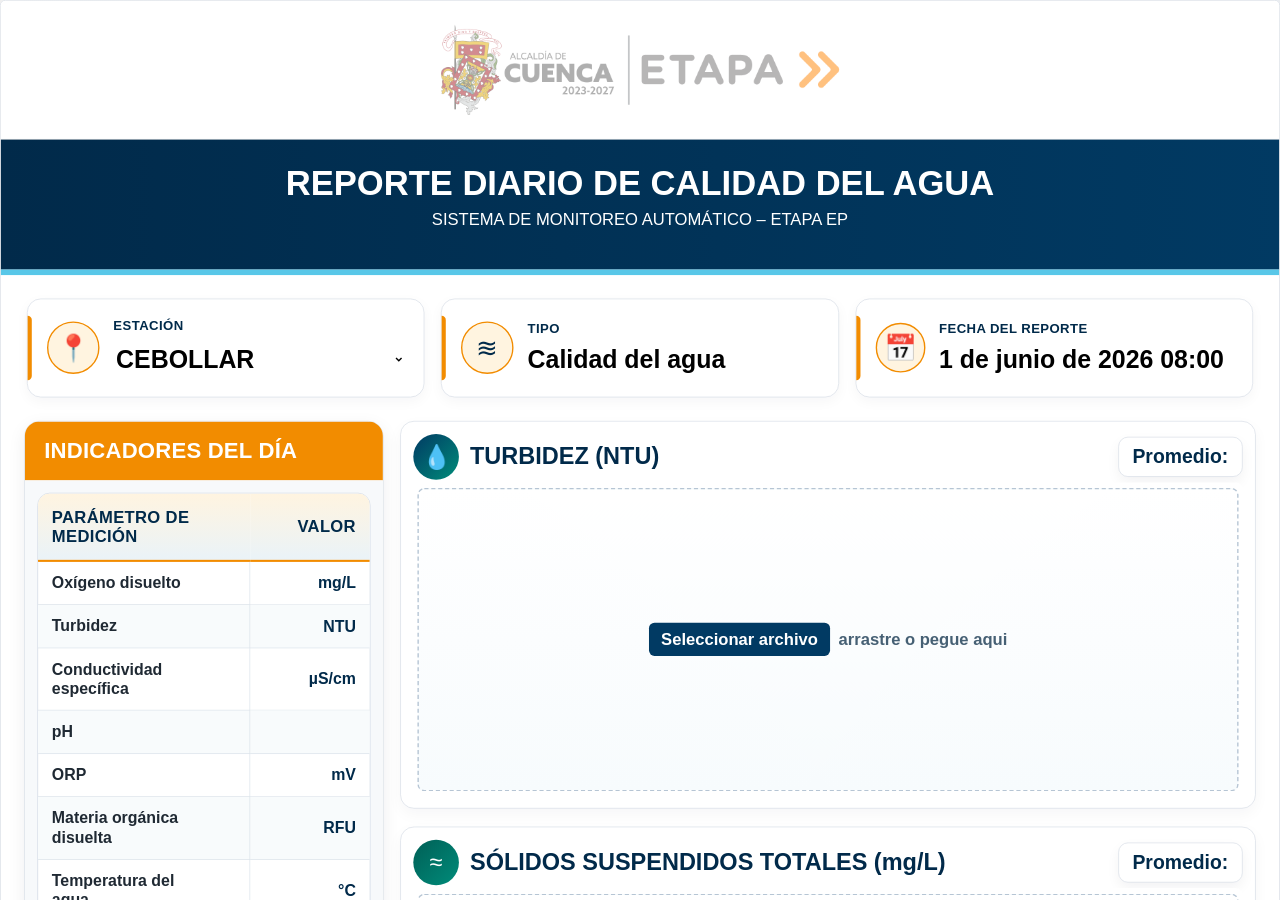
<file: frontend/wqreport/index.html>
<!doctype html>
<html lang="es">
  <head>
    <meta charset="utf-8">
    <meta name="viewport" content="width=device-width, initial-scale=1">
    <title>Reporte de Calidad del agua</title>
    <link rel="stylesheet" href="css/style.css">
    <link rel="stylesheet" href="css/agender-integration.css">
  </head>
  <body>
    <main class="reports-viewport">
      <div id="reports-scale-wrapper">
        <div id="reports"></div>
      </div>
    </main>

    <div class="context-format-menu" id="contextFormatMenu">
      <select id="fontFamilySelect" class="font-family-select" title="Tipo de letra">
        <option value="Arial, sans-serif">Arial</option>
        <option value="'Times New Roman', Times, serif">Times New Roman</option>
        <option value="'Calibri Light', Calibri, sans-serif">Calibri Light</option>
        <option value="Calibri, Arial, sans-serif">Calibri Títulos</option>
      </select>
      <div class="font-size-combo">
        <input id="fontSizeInput" class="font-size-input" type="text" inputmode="numeric" title="Tamaño de letra" aria-label="Tamaño de letra">
        <button id="fontSizeToggle" class="font-size-toggle" type="button" title="Mostrar tamaños" aria-label="Mostrar tamaños" aria-expanded="false">
          <svg viewBox="0 0 12 12" aria-hidden="true"><path d="M3 4.5 6 7.5 9 4.5"></path></svg>
        </button>
        <div id="fontSizeDropdown" class="font-size-dropdown" hidden>
          <button type="button" data-size="8">8</button>
          <button type="button" data-size="9">9</button>
          <button type="button" data-size="10">10</button>
          <button type="button" data-size="11">11</button>
          <button type="button" data-size="12">12</button>
          <button type="button" data-size="14">14</button>
          <button type="button" data-size="16">16</button>
          <button type="button" data-size="18">18</button>
          <button type="button" data-size="20">20</button>
          <button type="button" data-size="22">22</button>
          <button type="button" data-size="24">24</button>
          <button type="button" data-size="26">26</button>
          <button type="button" data-size="28">28</button>
          <button type="button" data-size="36">36</button>
          <button type="button" data-size="48">48</button>
          <button type="button" data-size="72">72</button>
        </div>
      </div>
      <div class="format-menu-group">
        <button type="button" id="boldBtn" class="format-icon-button" title="Negrita" aria-label="Negrita">B</button>
        <button type="button" id="italicBtn" class="format-icon-button" title="Cursiva" aria-label="Cursiva">I</button>
        <button type="button" id="underlineBtn" class="format-icon-button" title="Subrayado" aria-label="Subrayado">U</button>
      </div>
      <div class="format-menu-group format-align-group" aria-label="Alineación">
        <button type="button" class="format-icon-button align-button" data-align="left" title="Alinear izquierda" aria-label="Alinear izquierda">
          <svg viewBox="0 0 20 20" aria-hidden="true"><path d="M3 5h14M3 9h10M3 13h14M3 17h10"></path></svg>
        </button>
        <button type="button" class="format-icon-button align-button" data-align="center" title="Centrar" aria-label="Centrar">
          <svg viewBox="0 0 20 20" aria-hidden="true"><path d="M3 5h14M5 9h10M3 13h14M5 17h10"></path></svg>
        </button>
        <button type="button" class="format-icon-button align-button" data-align="right" title="Alinear derecha" aria-label="Alinear derecha">
          <svg viewBox="0 0 20 20" aria-hidden="true"><path d="M3 5h14M7 9h10M3 13h14M7 17h10"></path></svg>
        </button>
        <button type="button" class="format-icon-button align-button" data-align="justify" title="Justificar" aria-label="Justificar">
          <svg viewBox="0 0 20 20" aria-hidden="true"><path d="M3 5h14M3 9h14M3 13h14M3 17h14"></path></svg>
        </button>
      </div>
    </div>

    <script type="module" src="js/main.js"></script>
    <script type="module" src="js/report-zoom.js"></script>
    <script type="module" src="js/agender-bridge.js"></script>
  </body>
</html>
</file>
<file: frontend/wqreport/css/style.css>
:root {
  --etapa-blue-dark: #012a4a;
  --etapa-blue: #013a63;
  --etapa-blue-soft: #eaf3f8;
  --etapa-teal: #008c7a;
  --etapa-teal-dark: #005f56;
  --etapa-orange: #f28c00;
  --etapa-orange-dark: #d97700;
  --etapa-orange-soft: #fff4e0;
  --etapa-sky: #58c7e8;
  --border-soft: #d8dee6;
  --text-dark: #1f2933;
  --alert-red: #d00000;
  --win-accent: #0067c0;
  --win-accent-hover: #005a9e;
  --app-mica-bg: linear-gradient(135deg, rgba(243, 243, 243, 0.96), rgba(232, 238, 245, 0.96));
  --app-header-bg: rgba(243, 243, 243, 0.82);
  --app-header-border: rgba(0, 0, 0, 0.06);
  --app-header-text: #1b1b1b;
  --app-header-muted: #3b3b3b;
  --app-menu-bg: rgba(248, 248, 248, 0.92);
  --app-menu-border: rgba(0, 0, 0, 0.057);
  --app-menu-text: #1b1b1b;
  --app-menu-secondary-text: #5d5d5d;
  --app-menu-hover: rgba(0, 0, 0, 0.055);
  --app-menu-active: rgba(0, 0, 0, 0.092);
  --app-control-border: rgba(0, 0, 0, 0.14);
  --app-surface-bg: rgba(249, 249, 249, 0.86);
  --app-backdrop-bg: rgba(0, 0, 0, 0.24);
  --app-report-desk-bg: #e9edf2;
  --app-shadow-flyout: 0 8px 22px rgba(0, 0, 0, 0.18), 0 1px 2px rgba(0, 0, 0, 0.12);
  --app-shadow-dialog: 0 32px 90px rgba(0, 0, 0, 0.32), 0 2px 8px rgba(0, 0, 0, 0.16);
}

body[data-app-theme="light"] {
  --app-mica-bg: linear-gradient(135deg, rgba(243, 243, 243, 0.96), rgba(232, 238, 245, 0.96));
  --app-header-bg: rgba(243, 243, 243, 0.82);
  --app-header-border: rgba(0, 0, 0, 0.06);
  --app-header-text: #1b1b1b;
  --app-header-muted: #3b3b3b;
  --app-menu-bg: rgba(248, 248, 248, 0.92);
  --app-menu-border: rgba(0, 0, 0, 0.057);
  --app-menu-text: #1b1b1b;
  --app-menu-secondary-text: #5d5d5d;
  --app-menu-hover: rgba(0, 0, 0, 0.055);
  --app-menu-active: rgba(0, 0, 0, 0.092);
  --app-control-border: rgba(0, 0, 0, 0.14);
  --app-surface-bg: rgba(249, 249, 249, 0.86);
  --app-backdrop-bg: rgba(0, 0, 0, 0.24);
  --app-report-desk-bg: #e9edf2;
}

body[data-app-theme="dark"] {
  --app-mica-bg: linear-gradient(135deg, rgba(32, 32, 32, 0.96), rgba(37, 43, 50, 0.96));
  --app-header-bg: rgba(32, 32, 32, 0.82);
  --app-header-border: rgba(255, 255, 255, 0.083);
  --app-header-text: #ffffff;
  --app-header-muted: #f3f3f3;
  --app-menu-bg: rgba(44, 44, 44, 0.92);
  --app-menu-border: rgba(255, 255, 255, 0.083);
  --app-menu-text: #ffffff;
  --app-menu-secondary-text: #c8c8c8;
  --app-menu-hover: rgba(255, 255, 255, 0.083);
  --app-menu-active: rgba(255, 255, 255, 0.12);
  --app-control-border: rgba(255, 255, 255, 0.16);
  --app-surface-bg: rgba(45, 45, 45, 0.86);
  --app-backdrop-bg: rgba(0, 0, 0, 0.46);
  --app-report-desk-bg: #252a31;
  --app-shadow-flyout: 0 12px 28px rgba(0, 0, 0, 0.42), 0 1px 2px rgba(0, 0, 0, 0.32);
  --app-shadow-dialog: 0 34px 96px rgba(0, 0, 0, 0.58), 0 2px 8px rgba(0, 0, 0, 0.35);
}

body {
  margin: 0;
  font-family: "Segoe UI", Arial, sans-serif;
  background: var(--app-mica-bg);
  overflow: hidden;
}

.app-modal-backdrop {
  position: fixed;
  inset: 0;
  background: var(--app-backdrop-bg);
  z-index: 20000;
  display: flex;
  align-items: flex-start;
  justify-content: center;
  padding-top: 70px;
}

.app-modal-backdrop[hidden] {
  display: none;
}

.app-modal {
  width: 680px;
  max-width: calc(100vw - 32px);
  background: var(--app-surface-bg);
  color: var(--app-menu-text);
  border: 1px solid var(--app-menu-border);
  border-radius: 8px;
  box-shadow: var(--app-shadow-dialog);
  font-family: "Segoe UI", Arial, sans-serif;
  backdrop-filter: blur(30px) saturate(140%);
  overflow: hidden;
}

.app-modal-header {
  height: 44px;
  display: flex;
  align-items: center;
  justify-content: space-between;
  padding-left: 18px;
  background: var(--app-header-bg);
  color: var(--app-header-text);
  border-bottom: 1px solid var(--app-header-border);
}

.app-modal-header h2 {
  margin: 0;
  font-size: 14px;
  font-weight: 600;
}

.app-modal-close-button {
  width: 46px;
  height: 44px;
  border: 0;
  background: transparent;
  color: var(--app-header-muted);
  font-size: 20px;
  cursor: default;
}

.app-modal-close-button:hover {
  background: #c42b1c;
  color: #ffffff;
}


.numeric-value-dialog-body {
  padding: 24px 24px 10px;
  color: var(--app-menu-text);
  font-size: 14px;
  line-height: 1.45;
}

.numeric-value-dialog-actions {
  display: flex;
  justify-content: flex-end;
  gap: 10px;
  padding: 14px 24px 24px;
}

.winui-button {
  height: 34px;
  border: 1px solid var(--app-control-border);
  border-radius: 4px;
  color: var(--app-menu-text);
  background: rgba(255, 255, 255, 0.04);
  font-size: 14px;
  font-family: "Segoe UI", Arial, sans-serif;
  cursor: default;
}

.winui-button:hover {
  background: var(--app-menu-active);
}

.winui-button:active {
  transform: scale(0.99);
}

.winui-button-primary {
  color: #ffffff;
  border-color: transparent;
  background: var(--win-accent);
}

.winui-button-primary:hover {
  background: var(--win-accent-hover);
}

.winui-button[hidden] {
  display: none;
}

@page {
  size: 1850px 1260px;
  margin: 0;
}

.reports-viewport {
  width: 100%;
  height: calc(100vh - 44px);
  overflow: auto;
  background: var(--app-report-desk-bg);
  display: block;
  padding: clamp(8px, 1.4vw, 18px) clamp(8px, 1.8vw, 22px);
  box-sizing: border-box;
  scrollbar-color: rgba(120, 120, 120, 0.55) transparent;
}

#reports-scale-wrapper {
  transform-origin: top left;
  margin: 0 auto;
  overflow: visible;
}

#reports {
  display: flex;
  flex-direction: column;
  gap: 24px;
  align-items: center;
  transform-origin: top left;
}

.report-page {
  width: 1850px;
  min-height: 1260px;
  margin: 0 auto;
  background: white;
  box-shadow: 0 12px 35px rgba(15, 23, 42, 0.12);
  overflow: hidden;
  flex: 0 0 auto;
  page-break-after: always;
}

.report-page:last-child {
  page-break-after: auto;
}

.header-top {
  background: white;
  padding: 10px 40px;
  display: flex;
  justify-content: center;
  border-bottom: 1px solid #ddd;
}

.header-top img {
  max-width: 1050px;
  max-height: 180px;
  height: auto;
  opacity: 0.5;
}

.ti-report-header {
  display: none;
  grid-template-columns: 510px 1fr 465px;
  min-height: 150px;
  color: #7a7a7a;
  background: #ffffff;
  border: 1px solid #8a8a8a;
  box-sizing: border-box;
}

body[data-policy-profile="it"] .header-top,
#reports[data-policy-profile="it"] .header-top {
  display: none;
}

body[data-policy-profile="it"] .ti-report-header,
#reports[data-policy-profile="it"] .ti-report-header {
  display: grid;
}

.ti-header-logo-cell,
.ti-header-title-cell,
.ti-header-meta-cell {
  min-width: 0;
  border-right: 1px solid #8a8a8a;
}

.ti-header-meta-cell {
  border-right: 0;
}

.ti-header-logo-cell {
  display: flex;
  align-items: center;
  justify-content: center;
  padding: 18px 30px;
}

.ti-header-logo-cell img {
  max-width: 390px;
  max-height: 94px;
  opacity: 0.5;
}

.ti-header-title-cell {
  display: flex;
  align-items: center;
  justify-content: center;
  padding: 16px 42px;
}

.ti-header-title {
  max-width: 620px;
  color: #7d7d7d;
  font-size: 34px;
  font-weight: 500;
  line-height: 1.18;
  text-align: center;
  text-transform: uppercase;
}

.ti-header-meta-cell {
  display: grid;
  grid-template-rows: repeat(4, 1fr);
  font-size: 25px;
  line-height: 1;
}

.ti-header-meta-row {
  min-height: 36px;
  display: flex;
  align-items: center;
  gap: 8px;
  padding: 0 18px;
  border-bottom: 1px solid #8a8a8a;
  box-sizing: border-box;
}

.ti-header-meta-row:last-child {
  border-bottom: 0;
}

.ti-header-meta-row strong {
  color: #707070;
  font-weight: 800;
}

.ti-header-date-value,
.ti-header-version-value,
.ti-header-page-value {
  color: #8a8f97;
}

.ti-header-tlp-row {
  gap: 6px;
}

.ti-header-tlp-select {
  min-width: 0;
  flex: 1 1 auto;
  height: 32px;
  border: 0;
  outline: 0;
  color: #7a7a7a;
  background: transparent;
  font: 23px "Segoe UI", Arial, sans-serif;
  cursor: pointer;
}

.ti-header-tlp-select option {
  color: #111111;
  background: #ffffff;
  font-size: 16px;
}

.banner {
  background: linear-gradient(90deg, var(--etapa-blue-dark), var(--etapa-blue));
  color: white;
  padding: 34px 40px;
  display: flex;
  justify-content: center;
  align-items: center;
  border-bottom: 8px solid var(--etapa-sky);
}

.banner-text {
  text-align: center;
}

.banner h1 {
  margin: 0;
  font-size: 50px;
}

.banner p {
  margin-top: 10px;
  font-size: 24px;
}

.cards {
  display: flex;
  gap: 24px;
  padding: 34px 38px;
}

.card {
  position: relative;
  display: flex;
  gap: 20px;
  align-items: center;
  flex: 1;
  background: white;
  border: 1px solid var(--border-soft);
  border-radius: 20px;
  padding: 28px;
  box-shadow: 0 6px 18px rgba(15, 23, 42, 0.04);
}

.card::before {
  content: "";
  position: absolute;
  left: 0;
  top: 24px;
  bottom: 24px;
  width: 6px;
  border-radius: 0 6px 6px 0;
  background: var(--etapa-orange);
}

.card-icon,
.calendar-button {
  width: 72px;
  height: 72px;
  border-radius: 50%;
  border: 2px solid var(--etapa-orange);
  color: var(--etapa-blue-dark);
  background: var(--etapa-orange-soft);
  display: flex;
  align-items: center;
  justify-content: center;
  font-size: 38px;
  flex-shrink: 0;
}

.calendar-button {
  cursor: pointer;
}

.calendar-button:hover {
  background: #ffe8bd;
}

.card-content {
  width: 100%;
}

.card-title {
  color: var(--etapa-blue-dark);
  font-size: 19px;
  font-weight: bold;
  margin-bottom: 12px;
  letter-spacing: 0.6px;
}

.card-value {
  font-size: 36px;
  font-weight: bold;
}

.station-select {
  width: 100%;
  border: none;
  background: transparent;
  font-size: 36px;
  font-weight: bold;
  color: #000;
  text-transform: uppercase;
  cursor: pointer;
  outline: none;
  padding: 4px 0;
}

.station-select option {
  font-size: 20px;
  color: #000;
}

.date-card {
  cursor: default;
}

.report-date-input {
  position: absolute;
  width: 1px;
  height: 1px;
  opacity: 0;
  pointer-events: none;
}

.report-date-text {
  font-size: 36px;
  font-weight: bold;
  color: #000;
  line-height: 1.2;
}

.report-date-picker {
  position: fixed;
  z-index: 30000;
  width: 560px;
  color: #1b1b1b;
  background: #ffffff;
  border: 1px solid rgba(0, 0, 0, 0.08);
  border-radius: 8px;
  box-shadow: 0 26px 72px rgba(0, 0, 0, 0.28), 0 3px 10px rgba(0, 0, 0, 0.14);
  font-family: "Segoe UI", Arial, sans-serif;
  overflow: hidden;
}

.report-date-picker[hidden] {
  display: none;
}

.report-date-picker-header {
  height: 54px;
  padding: 0 14px 0 20px;
  border-bottom: 1px solid rgba(0, 0, 0, 0.08);
  display: grid;
  grid-template-columns: 40px 1fr 40px;
  align-items: center;
  gap: 6px;
}

.report-date-picker-month {
  color: #1b1b1b;
  font-size: 17px;
  font-weight: 600;
  text-align: center;
}

.report-date-picker-nav {
  width: 34px;
  height: 34px;
  border: 0;
  border-radius: 4px;
  color: #404040;
  background: transparent;
  display: inline-flex;
  align-items: center;
  justify-content: center;
  cursor: default;
}

.report-date-picker-nav:hover,
.report-date-picker-secondary:hover {
  background: #f3f3f3;
}

.report-date-picker-nav svg {
  width: 19px;
  height: 19px;
  fill: none;
  stroke: currentColor;
  stroke-width: 1.8;
  stroke-linecap: round;
  stroke-linejoin: round;
}

.report-date-picker-content {
  display: grid;
  grid-template-columns: minmax(0, 1fr) 190px;
}

.report-date-calendar {
  padding: 18px 20px 20px;
  border-right: 1px solid rgba(0, 0, 0, 0.08);
}

.report-date-weekdays,
.report-date-days {
  display: grid;
  grid-template-columns: repeat(7, 36px);
  justify-content: center;
  gap: 6px;
}

.report-date-weekdays {
  margin-bottom: 8px;
}

.report-date-weekdays span {
  height: 28px;
  color: #454545;
  display: flex;
  align-items: center;
  justify-content: center;
  font-size: 12px;
  font-weight: 700;
}

.report-date-day {
  width: 36px;
  height: 36px;
  border: 1px solid transparent;
  border-radius: 50%;
  color: #1b1b1b;
  background: transparent;
  font: 15px "Segoe UI", Arial, sans-serif;
  cursor: default;
}

.report-date-day:hover {
  background: #f3f3f3;
}

.report-date-day.is-muted {
  color: #8f8f8f;
}

.report-date-day.is-today {
  border-color: var(--win-accent);
}

.report-date-day.is-selected {
  color: #ffffff;
  border-color: var(--win-accent);
  background: var(--win-accent);
}

.report-time-picker {
  min-width: 0;
  display: grid;
  grid-template-columns: 1fr 1fr;
  background: #fbfbfb;
}

.report-time-column {
  min-width: 0;
  display: flex;
  flex-direction: column;
}

.report-time-column + .report-time-column {
  border-left: 1px solid rgba(0, 0, 0, 0.08);
}

.report-time-label {
  height: 38px;
  color: #5f5f5f;
  display: flex;
  align-items: center;
  justify-content: center;
  font-size: 12px;
  font-weight: 700;
  text-transform: uppercase;
}

.report-time-list {
  height: 278px;
  padding: 4px 8px 10px;
  overflow-y: auto;
  scrollbar-width: thin;
  scrollbar-color: #b8b8b8 transparent;
}

.report-time-option {
  width: 100%;
  height: 32px;
  border: 0;
  border-radius: 4px;
  color: #1b1b1b;
  background: transparent;
  font: 14px "Segoe UI", Arial, sans-serif;
  cursor: default;
}

.report-time-option:hover {
  background: #eeeeee;
}

.report-time-option.is-selected {
  color: #ffffff;
  background: var(--win-accent);
  font-weight: 700;
}

.report-date-picker-footer {
  height: 58px;
  padding: 0 14px;
  border-top: 1px solid rgba(0, 0, 0, 0.08);
  display: flex;
  align-items: center;
  justify-content: flex-end;
  gap: 8px;
  background: #ffffff;
}

.report-date-picker-secondary,
.report-date-picker-primary {
  height: 34px;
  min-width: 92px;
  border-radius: 4px;
  padding: 0 14px;
  font: 14px "Segoe UI", Arial, sans-serif;
  cursor: default;
}

.report-date-picker-secondary {
  color: #1b1b1b;
  background: #ffffff;
  border: 1px solid rgba(0, 0, 0, 0.14);
}

.report-date-picker-primary {
  color: #ffffff;
  background: var(--win-accent);
  border: 1px solid var(--win-accent);
}

.report-date-picker-primary:hover {
  background: var(--win-accent-hover);
}

.main {
  display: flex;
  gap: 24px;
  padding: 0 34px 34px 34px;
  align-items: flex-start;
}

.sidebar {
  width: 520px;
  flex-shrink: 0;
}

.panel {
  background: #ffffff;
  border: 1px solid #d5dce5;
  border-radius: 22px;
  overflow: hidden;
  box-shadow: 0 8px 26px rgba(15, 23, 42, 0.07);
}

.panel-header {
  background: var(--etapa-orange);
  color: white;
  padding: 24px 28px;
  font-size: 32px;
  font-weight: 800;
  line-height: 1.15;
  letter-spacing: 0.3px;
}

.table-wrap {
  padding: 18px;
  background: #f7f9fb;
}

.quality-table {
  width: 100%;
  border-collapse: separate;
  border-spacing: 0;
  font-size: 23px;
  background: white;
  border: 1px solid #cfd8e3;
  border-radius: 18px;
  overflow: hidden;
}

.quality-table thead th {
  background: linear-gradient(180deg, var(--etapa-orange-soft), var(--etapa-blue-soft));
  color: var(--etapa-blue-dark);
  text-align: left;
  padding: 20px 20px;
  border-bottom: 3px solid var(--etapa-orange);
  font-size: 24px;
  text-transform: uppercase;
  letter-spacing: 0.5px;
  font-weight: 900;
}

.quality-table thead th:nth-child(2) {
  text-align: right;
}

.quality-table tbody td {
  padding: 17px 20px;
  border-bottom: 1px solid #dbe3ea;
  vertical-align: middle;
}

.quality-table tbody tr:last-child td {
  border-bottom: none;
}

.quality-table tfoot td {
  padding: 0;
  border-top: 1px solid #dbe3ea;
  background: #ffffff;
}

.quality-table tfoot {
  display: none;
}

body[data-edit-mode="true"] .quality-table tfoot {
  display: table-footer-group;
}

.quality-table tbody td:first-child {
  border-right: 1px solid #dbe3ea;
}

.quality-table tbody tr:nth-child(even) {
  background: #f8fbfc;
}

.quality-table tbody tr:hover {
  background: #fff8ed;
}

.quality-table tbody tr.is-hidden {
  display: none;
}

.quality-table tbody tr .parameter-name {
  position: relative;
  padding-right: 58px;
}

.add-parameter-row-button {
  width: 100%;
  height: 28px;
  border: 0;
  color: var(--win-accent);
  background: transparent;
  display: none;
  align-items: center;
  justify-content: flex-start;
  padding: 0 8px;
  cursor: default;
}

.add-parameter-row-button span {
  width: 18px;
  height: 18px;
  border: 1.8px solid currentColor;
  border-radius: 50%;
  display: inline-flex;
  align-items: center;
  justify-content: center;
  font-size: 18px;
  line-height: 16px;
  font-weight: 400;
}

body[data-edit-mode="true"] .add-parameter-row-button {
  display: inline-flex;
}

.add-parameter-row-button:hover:not(:disabled) {
  background: rgba(0, 103, 192, 0.08);
}

.add-parameter-row-button:disabled {
  color: #8f98a3;
  opacity: 0.55;
}

.remove-parameter-row-button {
  position: absolute;
  top: 50%;
  right: 16px;
  width: 26px;
  height: 26px;
  border: 1px solid rgba(208, 0, 0, 0.52);
  border-radius: 50%;
  color: var(--alert-red);
  background: rgba(255, 255, 255, 0.92);
  display: none;
  align-items: center;
  justify-content: center;
  padding: 0;
  transform: translateY(-50%);
  cursor: default;
}

.remove-parameter-row-button span {
  display: block;
  margin-top: -2px;
  font-size: 22px;
  line-height: 22px;
  font-weight: 400;
}

body[data-edit-mode="true"] .quality-table tbody tr .remove-parameter-row-button {
  display: inline-flex;
}

.remove-parameter-row-button:hover:not(:disabled) {
  color: #ffffff;
  background: var(--alert-red);
}

.remove-parameter-row-button:disabled {
  opacity: 0.42;
}

.parameter-name {
  width: 64%;
  font-weight: 800;
  color: var(--text-dark);
  line-height: 1.2;
}

.parameter-value {
  width: 36%;
  text-align: right;
  font-weight: 900;
  color: var(--etapa-blue-dark);
  white-space: nowrap;
}

.param-label {
  display: inline-flex;
  align-items: center;
  gap: 8px;
}

.threshold-flag {
  display: none;
  font-size: 23px;
  line-height: 1;
  color: #111111;
  transform-origin: center;
}

.threshold-flag.is-alert {
  display: inline-block;
  color: var(--alert-red);
  animation: flagPulse 0.85s ease-in-out infinite alternate;
}

@keyframes flagPulse {
  from {
    transform: scale(1);
    opacity: 0.72;
  }

  to {
    transform: scale(1.2);
    opacity: 1;
  }
}

.blank-info-card {
  margin-top: 24px;
  background: #ffffff;
  border: 1px solid var(--border-soft);
  border-left: 8px solid var(--etapa-orange);
  border-radius: 20px;
  min-height: 250px;
  padding: 24px;
  box-shadow: 0 8px 22px rgba(15, 23, 42, 0.04);
}

.blank-info-card.is-hidden {
  display: none;
}

.blank-info-card-title {
  margin: 0 0 14px 0;
  color: var(--etapa-blue-dark);
  font-size: 28px;
  font-weight: 900;
  letter-spacing: 0.4px;
}

.blank-info-card-body {
  min-height: 170px;
  font-size: 25px;
  line-height: 1.5;
  color: var(--text-dark);
}

.hydrocarbon-note-card {
  background: linear-gradient(180deg, #ffffff, #fffaf2);
}

.note-list {
  margin: 0;
  padding-left: 24px;
}

.note-list li {
  font-size: 25px;
  line-height: 1.5;
  color: var(--text-dark);
}

.note-list strong {
  color: var(--etapa-blue-dark);
  font-weight: 900;
}

.note-red-flag {
  display: inline-block;
  color: var(--alert-red);
  font-size: 28px;
  line-height: 1;
  margin-right: 8px;
}

.metric-icon {
  width: 66px;
  height: 66px;
  border-radius: 50%;
  color: white;
  display: flex;
  align-items: center;
  justify-content: center;
  font-size: 34px;
  flex-shrink: 0;
}

.icon-turbidez {
  background: linear-gradient(135deg, var(--etapa-blue), var(--etapa-teal));
}

.icon-sst {
  background: linear-gradient(135deg, var(--etapa-teal-dark), var(--etapa-teal));
}

.icon-color {
  background: linear-gradient(135deg, var(--etapa-orange-dark), var(--etapa-orange));
}

.graph-title-wrap {
  display: flex;
  align-items: center;
  gap: 16px;
}

.graphs {
  flex: 1;
  min-width: 0;
  display: flex;
  flex-direction: column;
  gap: 26px;
}

.graph-card {
  background: white;
  border: 1px solid var(--border-soft);
  border-radius: 20px;
  padding: 18px 18px 16px;
  box-shadow: 0 8px 22px rgba(15, 23, 42, 0.04);
}

.graph-card.is-station-blank {
  background: #ffffff;
  pointer-events: none;
}

.graph-card.is-station-blank > * {
  visibility: hidden;
}

.graph-header {
  display: flex;
  justify-content: space-between;
  align-items: center;
  gap: 18px;
}

.graph-title {
  font-size: 34px;
  font-weight: bold;
  color: var(--etapa-blue-dark);
}

.avg-box {
  padding: 12px 20px;
  border: 1px solid var(--border-soft);
  border-radius: 14px;
  background: #ffffff;
  box-shadow: 0 8px 18px rgba(15, 23, 42, 0.05);
  color: var(--etapa-blue-dark);
  font-size: 28px;
  font-weight: bold;
  white-space: nowrap;
}

.graph-image-slot {
  position: relative;
  width: 100%;
  min-height: 455px;
  margin-top: 4px;
  border-radius: 10px;
  background: #ffffff;
  overflow: hidden;
  display: flex;
  align-items: center;
  justify-content: center;
}

.graph-image-slot.is-drag-over {
  outline: 3px solid var(--etapa-teal);
  outline-offset: -8px;
  background: #f0fbfa;
}

.graph-image {
  width: calc(100% - 12px);
  height: 445px;
  max-width: none;
  margin-left: 0;
  object-fit: fill;
  border-radius: 10px;
  display: block;
}

.graph-image.is-missing {
  display: none;
}

.graph-image.is-selected {
  outline: 4px solid var(--etapa-teal);
  outline-offset: -4px;
}

.graph-image.is-cropping {
  outline: none;
}

.graph-image-slot.is-cropping .graph-image-upload-zone {
  display: none !important;
}

.graph-crop-overlay {
  position: absolute;
  z-index: 6;
  cursor: default;
  box-sizing: border-box;
}

.graph-crop-box {
  position: absolute;
  border: 3px solid #ffffff;
  box-shadow:
    0 0 0 1px rgba(0, 0, 0, 0.75),
    inset 0 0 0 1px rgba(0, 0, 0, 0.65);
  box-sizing: border-box;
  cursor: move;
  outline: none;
}

.graph-crop-box::before,
.graph-crop-box::after {
  content: "";
  position: absolute;
  pointer-events: none;
}

.graph-crop-box::before {
  inset: 33.333% 0;
  border-top: 1px dashed rgba(255, 255, 255, 0.75);
  border-bottom: 1px dashed rgba(255, 255, 255, 0.75);
}

.graph-crop-box::after {
  inset: 0 33.333%;
  border-left: 1px dashed rgba(255, 255, 255, 0.75);
  border-right: 1px dashed rgba(255, 255, 255, 0.75);
}

.graph-crop-handle {
  position: absolute;
  width: 14px;
  height: 14px;
  border: 2px solid #ffffff;
  border-radius: 50%;
  background: #2f2f2f;
  box-shadow: 0 0 0 1px rgba(0, 0, 0, 0.72);
  box-sizing: border-box;
  z-index: 2;
}

.graph-crop-handle-nw,
.graph-crop-handle-ne,
.graph-crop-handle-se,
.graph-crop-handle-sw {
  background: #ffffff;
}

.graph-crop-handle-nw {
  left: -8px;
  top: -8px;
  cursor: nwse-resize;
}

.graph-crop-handle-n {
  left: 50%;
  top: -8px;
  transform: translateX(-50%);
  cursor: ns-resize;
}

.graph-crop-handle-ne {
  right: -8px;
  top: -8px;
  cursor: nesw-resize;
}

.graph-crop-handle-e {
  right: -8px;
  top: 50%;
  transform: translateY(-50%);
  cursor: ew-resize;
}

.graph-crop-handle-se {
  right: -8px;
  bottom: -8px;
  cursor: nwse-resize;
}

.graph-crop-handle-s {
  left: 50%;
  bottom: -8px;
  transform: translateX(-50%);
  cursor: ns-resize;
}

.graph-crop-handle-sw {
  left: -8px;
  bottom: -8px;
  cursor: nesw-resize;
}

.graph-crop-handle-w {
  left: -8px;
  top: 50%;
  transform: translateY(-50%);
  cursor: ew-resize;
}

.graph-image-upload-zone {
  position: absolute;
  inset: 8px 6px;
  border: 2px dashed #b6c5d4;
  border-radius: 10px;
  background: linear-gradient(180deg, #ffffff, #f7fbfd);
  color: var(--etapa-blue-dark);
  display: flex;
  align-items: center;
  justify-content: center;
  gap: 12px;
  font-size: 24px;
  font-weight: 800;
  text-align: center;
  transition: border-color 0.18s ease, background 0.18s ease, opacity 0.18s ease;
}

.graph-image-upload-zone:focus,
.graph-image-upload-zone:hover,
.graph-image-slot.is-drag-over .graph-image-upload-zone {
  border-color: var(--etapa-teal);
  background: #f0fbfa;
  outline: none;
}

.graph-card.has-graph-image .graph-image-upload-zone {
  opacity: 0;
  pointer-events: none;
}

.graph-card.has-graph-image .graph-image-slot:hover .graph-image-upload-zone,
.graph-card.has-graph-image .graph-image-slot:focus-within .graph-image-upload-zone {
  inset: auto 54px 22px auto;
  min-width: 250px;
  min-height: 54px;
  padding: 0 16px;
  border-style: solid;
  background: rgba(255, 255, 255, 0.94);
  box-shadow: 0 12px 28px rgba(15, 23, 42, 0.18);
  opacity: 1;
  pointer-events: auto;
  font-size: 15px;
}

.graph-image-upload-button {
  min-height: 48px;
  border: none;
  border-radius: 8px;
  padding: 0 18px;
  background: var(--etapa-blue);
  color: #ffffff;
  display: inline-flex;
  align-items: center;
  justify-content: center;
  cursor: pointer;
  white-space: nowrap;
}

.graph-image-upload-button:hover {
  background: var(--etapa-blue-dark);
}

.graph-image-input {
  position: absolute;
  width: 1px;
  height: 1px;
  opacity: 0;
  pointer-events: none;
}

.graph-image-upload-text {
  color: #466074;
}

.graph-image-context-menu {
  position: fixed;
  z-index: 10000;
  min-width: 190px;
  padding: 6px;
  border: 1px solid var(--app-menu-border);
  border-radius: 8px;
  background: var(--app-menu-bg);
  box-shadow: var(--app-shadow-flyout);
  backdrop-filter: blur(30px) saturate(150%);
}

.graph-image-context-menu[hidden] {
  display: none;
}

.graph-image-context-menu button {
  width: 100%;
  min-height: 38px;
  border: none;
  border-radius: 4px;
  background: transparent;
  color: var(--app-menu-text);
  display: flex;
  align-items: center;
  gap: 12px;
  font-size: 14px;
  font-weight: 600;
  text-align: left;
  cursor: default;
  padding: 0 12px;
}

.graph-image-context-menu button svg {
  width: 18px;
  height: 18px;
  flex: 0 0 auto;
  stroke: currentColor;
  fill: none;
  stroke-width: 1.8;
  stroke-linecap: round;
  stroke-linejoin: round;
}

.graph-image-context-menu button + button {
  margin-top: 3px;
}

.graph-image-context-menu button:hover {
  background: var(--app-menu-hover);
}

.graph-image-context-menu button[data-graph-action="crop"] {
  color: var(--app-menu-text);
}

.graph-image-context-menu button[data-graph-action="crop"]:hover {
  background: var(--app-menu-hover);
}


.obs {
  margin: 24px 46px;
  background: white;
  border: 1px solid var(--border-soft);
  border-left: 6px solid var(--etapa-orange);
  border-radius: 14px;
  padding: 18px 22px;
  box-shadow: 0 8px 22px rgba(15, 23, 42, 0.04);
}

.obs h2 {
  margin: 0 0 10px 0;
  color: var(--etapa-blue-dark);
  font-size: 26px;
}

.obs p {
  margin: 0;
  font-size: 22px;
  line-height: 1.35;
}

.footer {
  background: linear-gradient(90deg, var(--etapa-blue-dark), var(--etapa-blue));
  color: white;
  padding: 22px 34px;
  font-size: 23px;
  border-top: 8px solid var(--etapa-sky);
}

.editable,
.parameter-value,
.editable-text-target {
  outline: 1px dashed transparent;
}

body[data-edit-mode="true"] .editable:hover,
body[data-edit-mode="true"] .parameter-value:hover,
body[data-edit-mode="true"] .editable-text-target:hover {
  outline: 1px dashed var(--etapa-orange);
}

body[data-edit-mode="false"] .editable-text-target {
  cursor: default;
  user-select: text;
}

body[data-edit-mode="false"] .parameter-value {
  cursor: text;
}

body[data-edit-mode="false"] [data-edit-key="observations-title"],
body[data-edit-mode="false"] [data-edit-key="observations-text"] {
  cursor: text;
}

body[data-edit-mode="false"] .parameter-value:hover,
body[data-edit-mode="false"] .parameter-value:focus,
body[data-edit-mode="false"] [data-edit-key="observations-title"]:hover,
body[data-edit-mode="false"] [data-edit-key="observations-title"]:focus,
body[data-edit-mode="false"] [data-edit-key="observations-text"]:hover,
body[data-edit-mode="false"] [data-edit-key="observations-text"]:focus {
  outline: 1px dashed rgba(0, 103, 192, 0.42);
}

.context-format-menu {
  position: fixed;
  z-index: 9999;
  display: none;
  align-items: center;
  gap: 7px;
  background: var(--app-menu-bg);
  border: 1px solid var(--app-menu-border);
  border-radius: 8px;
  padding: 7px;
  box-shadow: var(--app-shadow-flyout);
  backdrop-filter: blur(30px) saturate(150%);
  font-size: 13px;
  overflow: visible;
}

.context-format-menu select,
.context-format-menu input {
  height: 32px;
  background: var(--app-surface-bg);
  color: var(--app-menu-text);
  border: 1px solid var(--app-control-border);
  border-radius: 4px;
  padding: 0 8px;
  font-size: 13px;
  font-family: "Segoe UI", Arial, sans-serif;
  outline: none;
  cursor: default;
  color-scheme: light;
}

body[data-app-theme="dark"] .context-format-menu select,
body[data-app-theme="dark"] .context-format-menu input {
  color-scheme: dark;
}

.context-format-menu input {
  cursor: text;
}

.context-format-menu select:hover,
.context-format-menu input:hover {
  background: var(--app-menu-hover);
}

.context-format-menu select:focus,
.context-format-menu input:focus {
  border-color: var(--win-accent);
  box-shadow: inset 0 -1px 0 var(--win-accent);
}

.format-menu-group {
  display: inline-flex;
  align-items: center;
  gap: 4px;
  padding-left: 7px;
  border-left: 1px solid var(--app-menu-border);
}

.format-menu-group:first-of-type {
  border-left: 0;
  padding-left: 0;
}

.context-format-menu button,
.format-icon-button {
  min-width: 32px;
  width: 32px;
  height: 32px;
  background: var(--app-surface-bg);
  color: var(--app-menu-text);
  border: 1px solid var(--app-control-border);
  border-radius: 4px;
  padding: 0;
  font-size: 13px;
  font-weight: bold;
  font-family: "Segoe UI", Arial, sans-serif;
  cursor: default;
  display: inline-flex;
  align-items: center;
  justify-content: center;
  outline: none;
}

body[data-app-theme="light"] .context-format-menu {
  background: rgba(248, 248, 248, 0.98);
}

body[data-app-theme="dark"] .context-format-menu {
  background: rgba(32, 32, 32, 0.98);
}

.context-format-menu button:hover,
.format-icon-button:hover {
  background: var(--app-menu-hover);
}

.context-format-menu button:focus-visible,
.format-icon-button:focus-visible {
  outline: 2px solid var(--win-accent);
  outline-offset: -2px;
}

.format-icon-button:active {
  transform: scale(0.97);
}

.format-icon-button.is-selected,
.format-icon-button[aria-pressed="true"] {
  background: var(--app-menu-active);
  border-color: var(--win-accent);
}

.format-icon-button svg {
  width: 18px;
  height: 18px;
  stroke: currentColor;
  fill: none;
  stroke-width: 1.8;
  stroke-linecap: round;
  stroke-linejoin: round;
}

#italicBtn {
  font-style: italic;
  font-family: Georgia, "Times New Roman", serif;
}

#underlineBtn {
  text-decoration: underline;
}

.font-family-select {
  width: 190px;
}

.font-size-combo {
  position: relative;
  width: 74px;
  height: 32px;
  display: inline-flex;
  align-items: stretch;
  background: var(--app-surface-bg);
  border: 1px solid var(--app-control-border);
  border-radius: 4px;
  overflow: visible;
}

.font-size-combo:focus-within {
  border-color: var(--win-accent);
  box-shadow: inset 0 -1px 0 var(--win-accent);
}

.context-format-menu .font-size-input {
  flex: 1 1 auto;
  width: auto;
  min-width: 0;
  height: 30px;
  border: 0;
  border-radius: 3px 0 0 3px;
  background: transparent;
  color: var(--app-menu-text);
  box-shadow: none;
  font-weight: 600;
  padding: 0 4px;
  box-sizing: border-box;
}

.context-format-menu .font-size-input:focus {
  border: 0;
  box-shadow: none;
}

.font-size-toggle {
  flex: 0 0 26px;
  width: 26px;
  min-width: 26px;
  height: 30px;
  border: 0;
  border-left: 1px solid var(--app-control-border);
  border-radius: 0 3px 3px 0;
  background: transparent;
  color: var(--app-menu-text);
}

.font-size-toggle:hover,
.font-size-toggle[aria-expanded="true"] {
  background: var(--app-menu-hover);
}

.font-size-toggle svg {
  width: 12px;
  height: 12px;
  stroke: currentColor;
  fill: none;
  stroke-width: 1.7;
  stroke-linecap: round;
  stroke-linejoin: round;
}

.font-size-dropdown {
  position: absolute;
  top: calc(100% + 4px);
  left: 0;
  width: 74px;
  max-height: 356px;
  overflow-y: auto;
  padding: 4px;
  background: var(--app-menu-bg);
  color: var(--app-menu-text);
  border: 1px solid var(--app-menu-border);
  border-radius: 4px;
  box-shadow: var(--app-shadow-flyout);
  backdrop-filter: blur(30px) saturate(150%);
  z-index: 10001;
  box-sizing: border-box;
  scrollbar-width: thin;
  scrollbar-color: var(--app-menu-secondary-text) transparent;
}

.font-size-dropdown[hidden] {
  display: none;
}

.font-size-dropdown button {
  width: 100%;
  min-width: 0;
  height: 28px;
  border: 0;
  border-radius: 3px;
  justify-content: flex-start;
  padding: 0 8px;
  background: transparent;
  color: var(--app-menu-text);
  font-weight: 400;
}

.font-size-dropdown button:hover {
  background: var(--app-menu-hover);
}

.font-size-dropdown::-webkit-scrollbar {
  width: 10px;
}

.font-size-dropdown::-webkit-scrollbar-track {
  background: transparent;
}

.font-size-dropdown::-webkit-scrollbar-thumb {
  min-height: 28px;
  border: 3px solid transparent;
  border-radius: 999px;
  background: var(--app-menu-secondary-text);
  background-clip: padding-box;
}

.font-size-dropdown::-webkit-scrollbar-button {
  display: none;
  width: 0;
  height: 0;
}

body[data-app-theme="light"] .font-size-dropdown {
  background: rgba(248, 248, 248, 0.98);
}

body[data-app-theme="dark"] .font-size-dropdown {
  background: rgba(32, 32, 32, 0.98);
}

@media print {
  @page {
    size: 1850px 1260px;
    margin: 0;
  }

  html,
  body {
    margin: 0 !important;
    padding: 0 !important;
    width: 1850px !important;
    min-height: 1260px !important;
    background: white !important;
    overflow: visible !important;
    -webkit-print-color-adjust: exact !important;
    print-color-adjust: exact !important;
  }

  .context-format-menu,
  .graph-image-upload-zone,
  .graph-image-context-menu,
  .quality-table tfoot {
    display: none !important;
  }

  #reports {
    display: block !important;
    gap: 0 !important;
    margin: 0 !important;
    padding: 0 !important;
    background: white !important;
  }

  .reports-viewport {
    width: auto !important;
    height: auto !important;
    overflow: visible !important;
    padding: 0 !important;
    background: #ffffff !important;
    display: block !important;
  }

  #reports-scale-wrapper {
    width: auto !important;
    height: auto !important;
    margin: 0 !important;
    transform: none !important;
  }

  .report-page {
    width: 1850px !important;
    min-height: 1260px !important;
    transform: none !important;
    margin: 0 !important;
    box-shadow: none !important;
    overflow: hidden !important;
    page-break-inside: avoid !important;
    break-inside: avoid !important;
    page-break-after: always !important;
    break-after: page !important;
  }

  .report-page:last-child {
    page-break-after: auto !important;
    break-after: auto !important;
  }

  .editable,
  .parameter-value,
  .editable-text-target,
  .graph-image {
    outline: none !important;
  }

  .quality-table tbody tr:hover,
  .calendar-button:hover {
    background: inherit !important;
  }
}



/* Same orange as the monthly climatology heading, including PDF output. */
#reports[data-report-kind="caudales"] .banner {
  background: #ff8500;
  display: grid;
  grid-template-columns: 420px minmax(0, 1fr) 420px;
  gap: 24px;
  padding: 20px 34px;
}

#reports[data-report-kind="caudales"] .banner h1 {
  font-size: 32px;
  line-height: 1.15;
}

#reports[data-report-kind="caudales"] .banner p {
  margin: 10px 0 0;
  font-size: 21px;
}

.daily-flow-page { color: #123467; background: #f3faff; }
.daily-banner { display: grid; grid-template-columns: 340px minmax(0, 1fr) 330px; align-items: center; gap: 24px; padding: 22px 32px; background: linear-gradient(110deg, #ffa10a, #ff8200); color: white; }
.daily-banner img { width: 340px; height: 95px; object-fit: contain; }
.daily-banner h1 { font-size: 29px; margin: 0 0 10px; text-align: center; }
.daily-banner p { font-size: 19px; margin: 0; text-align: center; }
.daily-banner .date-card { display: flex; align-items: center; gap: 12px; padding: 12px; border-radius: 12px; background: white; }
.daily-banner .calendar-button { width: 46px; height: 46px; font-size: 29px; border: 0; border-radius: 8px; background: #edf7fc; }
.daily-banner .report-date-text { font-size: 21px; color: #123467; line-height: 1.4; }
.daily-grid { display: grid; grid-template-columns: repeat(2, minmax(0, 1fr)); gap: 18px; padding: 22px 32px 0; }
.daily-card { border: 1px solid #dceaf2; border-radius: 18px; background: linear-gradient(160deg, #fff, #fafdff); padding: 16px 16px 10px; box-shadow: 0 2px 8px #124d7310; }
.daily-card header { display: flex; align-items: center; justify-content: space-between; min-height: 64px; padding-bottom: 6px; }
.daily-card h2 { margin: 0; font-size: 30px; font-weight: 750; color: #08266a; }
.daily-card h2 { display: flex; align-items: center; gap: 12px; }
.daily-water-icon { display: grid; place-items: center; width: 52px; height: 52px; border-radius: 50%; background: linear-gradient(135deg, #0697c9, #0069a5); color: white; font-size: 32px; }
.daily-badge { display: inline-flex; align-items: center; gap: 11px; padding: 10px 19px; border-radius: 26px; border: 1px solid #ccd6de; background: #edf1f4; color: #596875; font-weight: 750; font-size: 21px; }
.daily-badge::before { content: ""; width: 15px; height: 15px; border-radius: 50%; background: currentColor; }
.daily-badge[data-state="normal"] { color: #228321; border-color: #baddb8; background: #e4f5df; }
.daily-badge[data-state="prealert"] { color: #795600; border-color: #e9cc42; background: #fff29a; }
.daily-badge[data-state="alert"] { color: #b5151b; border-color: #efa6a6; background: #ffe2e2; }
.daily-current { display: flex; align-items: center; gap: 12px; }
.daily-current-icon { display: grid; place-items: center; width: 48px; height: 48px; border-radius: 50%; background: #eef8fc; color: #1761a1; font-size: 32px; }
.daily-card header small { display: block; font-size: 20px; color: #08266a; }
.daily-value { display: block; font-size: 35px; font-weight: 800; line-height: 1.15; color: #08266a; white-space: nowrap; }
.daily-chart { height: 340px; }
.daily-chart svg { display: block; width: 100%; height: 100%; }
.daily-empty { height: 100%; display: grid; place-items: center; color: #61758a; font-size: 20px; text-align: center; padding: 30px; }
.daily-tables { display: grid; grid-template-columns: 1fr 1fr; gap: 18px; margin: 18px 32px 0; }
.daily-table { overflow: hidden; border: 1px solid #dceaf2; border-radius: 13px; background: white; }
.daily-table h2 { margin: 0; padding: 12px 20px; background: linear-gradient(100deg, #0064a6, #0093bc); color: white; font-size: 25px; text-align: center; }
.daily-table table { width: 100%; border-collapse: collapse; font-size: 19px; }
.daily-table td, .daily-table th { padding: 8px 20px; border: 1px solid #e4eef4; text-align: left; }
.daily-table thead { background: #e6f3fa; }
.daily-table td, .daily-table thead th:not(:first-child) { text-align: center; }
.daily-table tbody td { font-size: 23px; padding-top: 10px; padding-bottom: 10px; }
.daily-table tbody td:nth-child(2) { font-weight: 600; }
.daily-weather-category { display: inline-flex; align-items: center; gap: 10px; white-space: nowrap; }
.daily-table[data-weather="rain"] .daily-weather-category { width: 260px; max-width: 100%; justify-content: flex-start; text-align: left; }
.daily-weather-category::before { content: ""; width: 18px; height: 18px; flex: 0 0 18px; border-radius: 4px; background: #b9c3cd; }
.daily-weather-category[data-category="dry"]::before { background: #fff; border: 1px solid #ccd3d8; }
.daily-weather-category[data-category="trace"]::before { background: #b4e1ef; }
.daily-weather-category[data-category="light"]::before { background: #5bbbe0; }
.daily-weather-category[data-category="moderate"]::before { background: #2691cc; }
.daily-weather-category[data-category="heavy"]::before { background: #006cac; }
.daily-weather-category[data-category="extreme"]::before { background: #034773; }
.daily-weather-category[data-category="normal"]::before { background: #258b24; border-radius: 50%; }
.daily-flow-page .footer { margin-top: 18px; background: linear-gradient(110deg, #ffa10a, #ff8200); border-top: 0; color: white; }
.manual-quality-page { display: flex; flex-direction: column; }
.manual-quality-content { padding: 24px 24px 32px; }
.manual-quality-page .footer { margin-top: auto; }
.manual-summary { display: grid; grid-template-columns: repeat(4, minmax(0, 1fr)); gap: 18px; margin-bottom: 22px; }
.manual-summary article { display: flex; align-items: center; gap: 20px; padding: 22px 18px; background: #fff; border: 1px solid #dce4eb; border-radius: 12px; min-height: 140px; }
.manual-summary-icon { display: grid; place-items: center; width: 72px; height: 72px; flex: 0 0 72px; border: 3px solid #4ab2d8; border-radius: 50%; color: #067bb4; font-size: 46px; background: #f3f9fc; }
.manual-summary h2 { margin: 0 0 10px; font-size: 20px; color: #102b55; }
.manual-summary strong { font-size: 42px; line-height: 1.15; }
.manual-summary strong[data-summary="status"] { font-size: 31px; }
.manual-summary small { display: block; font-size: 18px; margin-top: 5px; }
.manual-summary b { font-size: 25px; }
.manual-quality-panel { border: 1px solid #dce4eb; border-radius: 14px; overflow: hidden; background: white; }
.manual-quality-panel > h2 { margin: 0; padding: 18px 24px; background: linear-gradient(100deg, #063350, #064977); color: white; font-size: 28px; }
.manual-quality-table { width: 100%; border-collapse: collapse; table-layout: fixed; color: #102447; }
.manual-quality-table th, .manual-quality-table td { border: 1px solid #dce4eb; padding: 22px 12px; text-align: center; }
.manual-quality-table thead { background: #cde9f7; }
.manual-quality-table thead th { font-size: 23px; height: 100px; }
.manual-quality-table thead th:first-child { width: 13%; }
.manual-quality-table thead th:last-child { width: 18%; }
.manual-quality-table small { display: block; font-size: 21px; font-weight: normal; margin-top: 4px; }
.manual-metric-icon { display: block; font-size: 32px; color: #0786bb; margin-bottom: 5px; }
.manual-quality-table tbody th { font-size: 29px; text-align: left; padding-left: 25px; }
.manual-quality-table tbody tr:nth-child(even) { background: #f4faff; }
.manual-quality-table input { width: calc(100% - 37px); border: 1px solid transparent; border-radius: 6px; background: transparent; color: inherit; font: inherit; font-size: 28px; text-align: center; padding: 6px 0; appearance: textfield; }
.manual-quality-table input::-webkit-inner-spin-button, .manual-quality-table input::-webkit-outer-spin-button { appearance: none; margin: 0; }
.manual-quality-table input:hover, .manual-quality-table input:focus { border-color: #59a8d4; outline: none; background: #fff; }
.manual-value-dot, .manual-state-dot { display: inline-block; width: 25px; height: 25px; border-radius: 50%; background: #a9aeb2; vertical-align: middle; }
.has-value .manual-value-dot { background: #2bad36; }
.manual-station-state select { width: calc(100% - 39px); border: 0; background: transparent; color: inherit; font-size: 23px; font-weight: 700; cursor: pointer; padding: 8px 10px; }
.manual-station-state[data-state="normal"] { background: #e1f4dc; }
.manual-station-state[data-state="normal"] .manual-state-dot { background: #249b3e; }
.manual-station-state[data-state="prealert"] { background: #fff2ac; }
.manual-station-state[data-state="prealert"] .manual-state-dot { background: #c18e00; }
.manual-station-state[data-state="alert"] { background: #ffdddd; }
.manual-station-state[data-state="alert"] .manual-state-dot { background: #d52b30; }
.manual-summary [data-state="normal"] { color: #179c4f; }
.manual-summary [data-state="prealert"] { color: #a37500; }
.manual-summary [data-state="alert"] { color: #c42a2f; }
.manual-summary [data-state="missing"] { color: #6f7c87; }
.caudales-logo { display: block; object-fit: contain; }
.caudales-logo-etapa { width: 460px; height: auto; justify-self: start; margin-left: -42px; }
.caudales-logo-rhup { width: 138px; height: 120px; justify-self: end; }
#reports[data-report-kind="caudales"] .hydrocarbon-note-card { display: none; }
</file>
<file: frontend/wqreport/css/agender-integration.css>
.reports-viewport {
  height: 100vh;
  padding: 0;
  background: transparent;
}

#reports {
  gap: 24px;
}

.report-page {
  border: 1px solid #d8dee6;
  border-radius: 8px;
}
</file>
